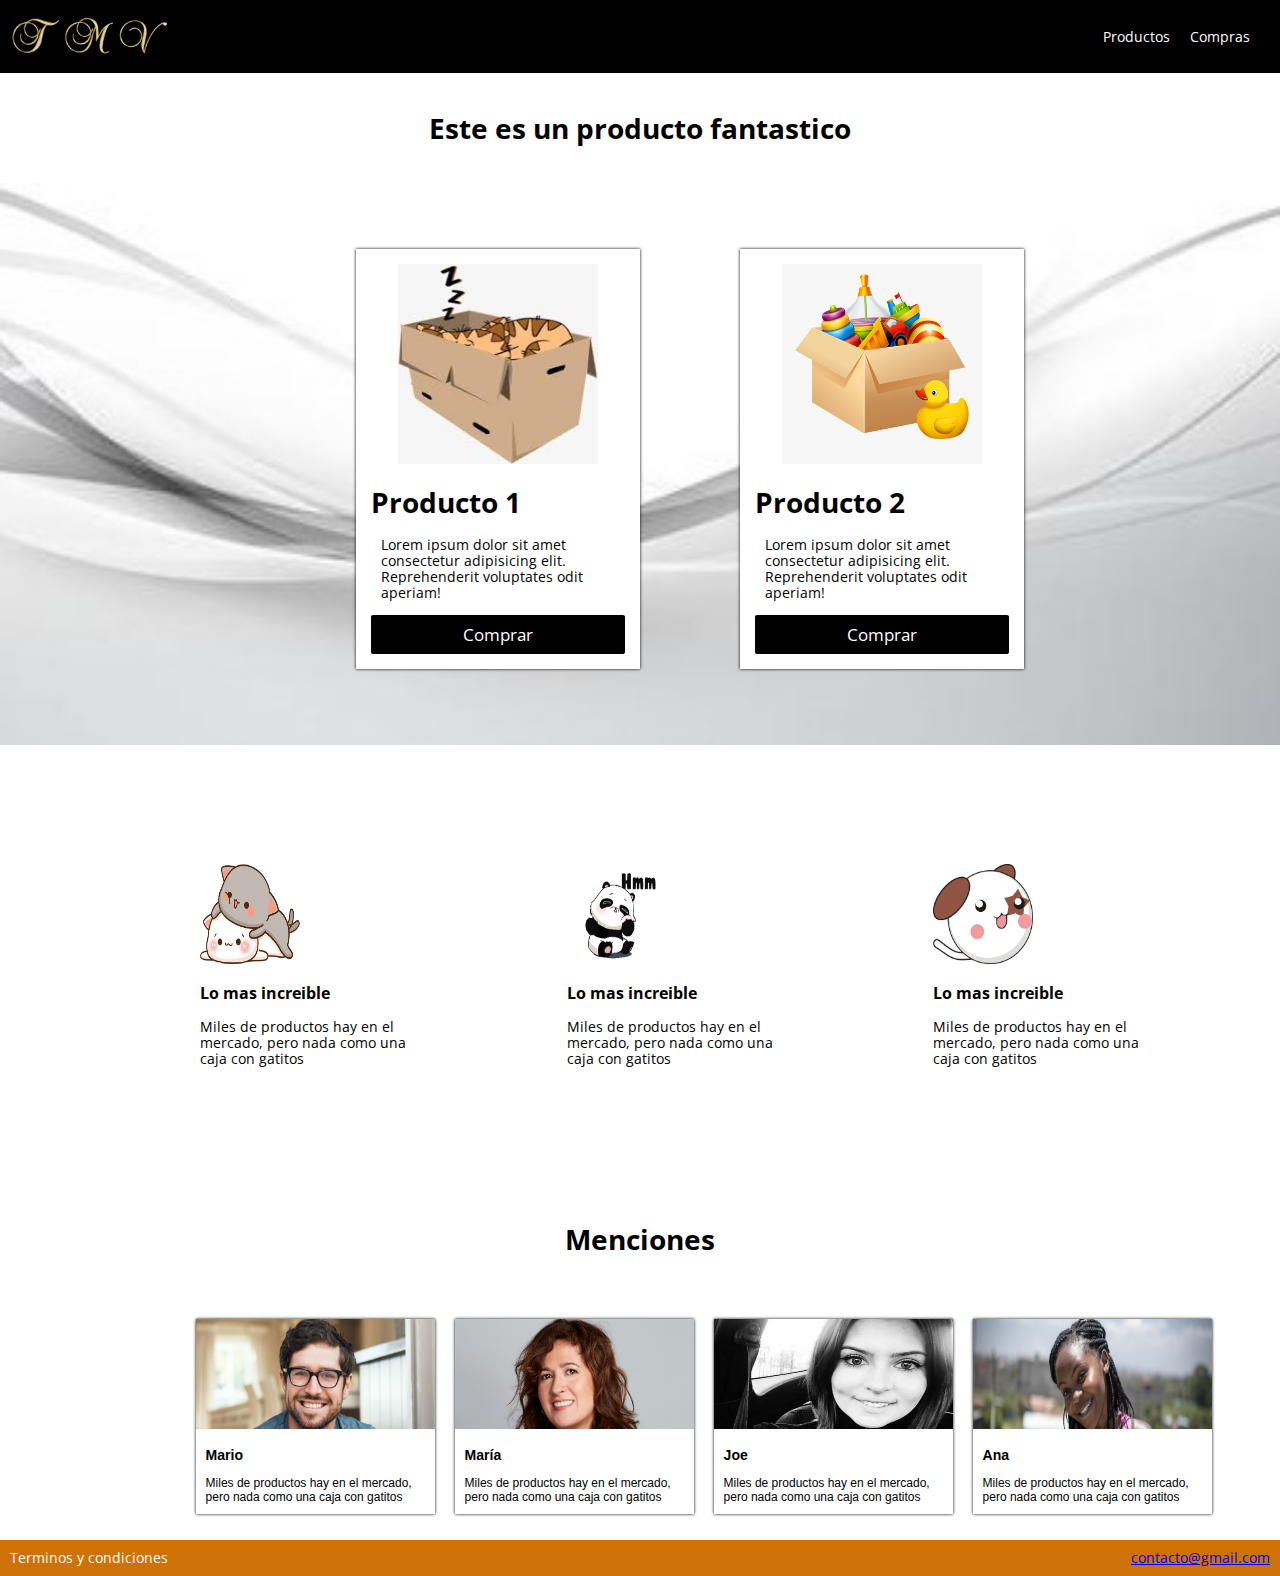
<file: index.html>
<!DOCTYPE html>
<html lang="es">

<head>
    <meta charset="UTF-8">
    <meta name="viewport" content="width=  , initial-scale=1.0">
    <link rel="stylesheet" href="css/animation.css">
    <link rel="stylesheet" href="css/normalize.css">
    <link rel="stylesheet" href="css/estilos.css">
    <link rel="stylesheet" href="css/mobile.css">
    
    
    <title>Document</title>
</head>

<body>
    <nav>
        <div class="logo">
            <img src="images/T.png">
            <img src="images/M.png">
            <img src="images/V.png">
        </div>
        <div class="nav_options">
            <ul>
                <li><a href="producto.html">Productos</a></li>
                <li><a href="venta.html">Compras</a></li>
            </ul>

        </div>
    </nav>

    <div class="main_section .fadeIn">
        <h1>Este es un producto fantastico</h1>
    </div>
    <div class="products">
        <div class="product">
            <div class="content">
                <div class="img_content">
                    <img class="img1" src="images/box1.jpg">
                </div>
                <h1>Producto 1</h1>
                <p>Lorem ipsum dolor sit amet consectetur adipisicing elit.
                    Reprehenderit voluptates odit aperiam! </p>
                    <a href="venta.html">
                        <button class="main_button">Comprar</button>
                    </a>
            </div>
        </div>
        <div class="product">
            <div class="content">
                <div class="img_content">
                    <img class="img2" src="images/box2.png">
                </div>
                <h1>Producto 2</h1>
                <p>Lorem ipsum dolor sit amet consectetur adipisicing elit.
                    Reprehenderit voluptates odit aperiam! </p>
                <a href="venta.html">
                    <button class="main_button">Comprar</button>
                </a>
            </div>
        </div>
    </div>
<section>
    <div class="section2">
        <div class="productos">
            <div class="content2">
                <img class="img_section2" src="images/cats.webp">
                <h3>Lo mas increible</h3>
                <p>Miles de productos hay en el mercado,
                    pero nada como una caja con gatitos </p>
            </div>
        </div>
        <div class="productos">
            <div class="content2">
                <img class="img_section2" src="images/panda.gif">
                <h3>Lo mas increible</h3>
                <p>Miles de productos hay en el mercado,
                    pero nada como una caja con gatitos </p>
            </div>
        </div>
        <div class="productos">
            <div class="content2">
                <img class="img_section2" src="images/dog.webp">
                <h3>Lo mas increible</h3>
                <p>Miles de productos hay en el mercado,
                    pero nada como una caja con gatitos </p>
            </div>
        </div>
    </div>
</section>
    
<section>
    <div class="main_sections">
        <h1>Menciones</h1>
    </div>
    <div class="sections">
        <div class="section3">
            <div class="content3">
                <div class="img_content1">
                    <img class="img" src="images/mension1.jpg">
                </div>
                <h3>Mario</h3>
                <p>Miles de productos hay en el mercado,
                    pero nada como una caja con gatitos </p>
            </div>
        </div>
        <div class="section3">
            <div class="content3">
                <div class="img_content1">
                    <img class="img" src="images/mension2.png">
                </div>
                <h3>María</h3>
                <p>Miles de productos hay en el mercado,
                    pero nada como una caja con gatitos </p>
            </div>
        </div>
        <div class="section3">
            <div class="content3">
                <div class="img_content1">
                    <img class="img" src="images/mension3.jpg">
                </div>
                <h3>Joe</h3>
                <p>Miles de productos hay en el mercado,
                    pero nada como una caja con gatitos </p>
            </div>
        </div>
        <div class="section3">
            <div class="content3">
                <div class="img_content1">
                    <img class="img" src="images/mension4.jpg">
                </div>
                <h3>Ana</h3>
                <p>Miles de productos hay en el mercado,
                    pero nada como una caja con gatitos </p>
            </div>
        </div>
    </div>
</section>
<footer>
    <div class="option">Terminos y condiciones</div>
    <div class="option"><a href="mailto:contacto@gmail.com">contacto@gmail.com</a></div>
</footer>
</body>
</html>
</file>
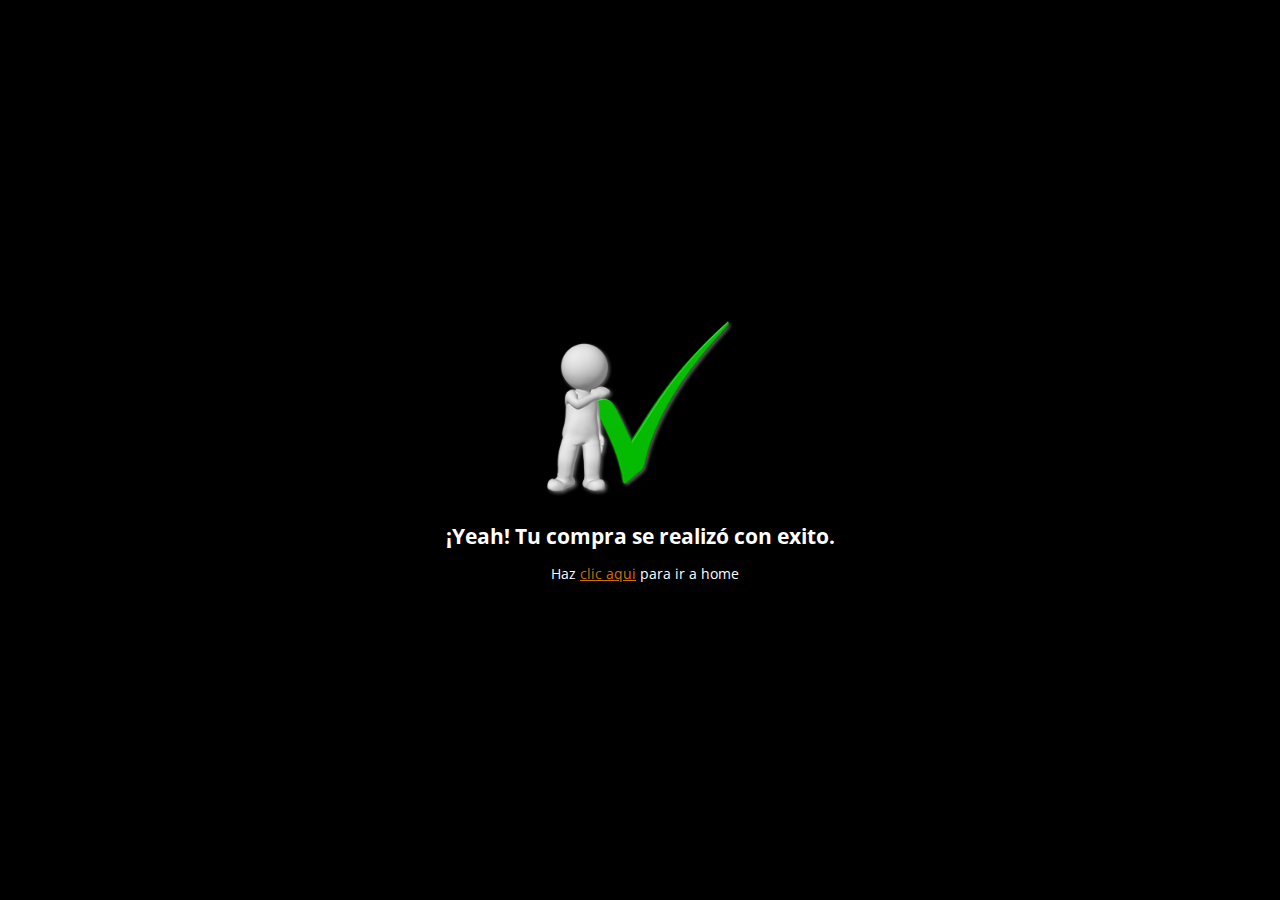
<file: exito.html>
<!DOCTYPE html>
<html lang="es">
<head>
    <meta charset="UTF-8">
    <meta name="viewport" content="width=device-width, initial-scale=1.0">
    <link rel="stylesheet" href="css/normalize.css">
    <link rel="stylesheet" href="css/estilos.css">
    <link rel="stylesheet" href="css/exito.css">
    <title>Exito</title>
</head>
<body>
    <div class="content_exito">
        <img src="images/exito.png" alt="">
        <h2>¡Yeah! Tu compra se realizó con exito.</h2>
        <p>Haz <a href="index.html">clic aqui</a> para ir a home</p>
    </div>
    
</body>
</html>
</file>
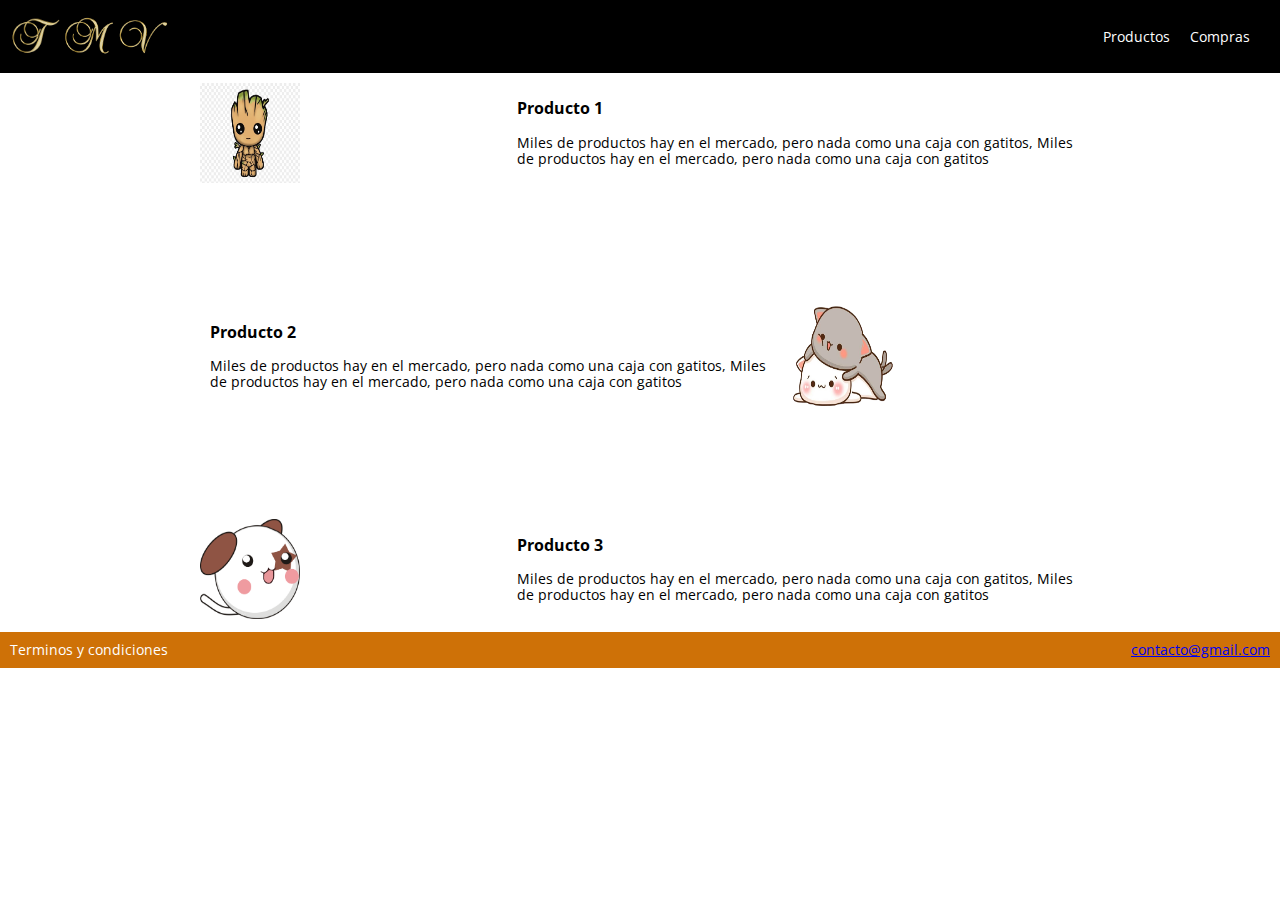
<file: producto.html>
<!DOCTYPE html>
<html lang="es">

<head>
    <meta charset="UTF-8">
    <meta name="viewport" content="width=  , initial-scale=1.0">

    <link rel="stylesheet" href="css/grid.css">
    <link rel="stylesheet" href="css/animation.css">
    <link rel="stylesheet" href="css/normalize.css">
    <link rel="stylesheet" href="css/estilos.css">
    <link rel="stylesheet" href="css/mobile.css">


    <title>Document</title>
</head>

<body>
    <nav>
        <div class="logo">
            <img src="images/T.png">
            <img src="images/M.png">
            <img src="images/V.png">
        </div>
        <div class="nav_options">
            <ul>
                <li><a href="producto.html">Productos</a></li>
                <li><a href="venta.html">Compras</a></li>
            </ul>

        </div>
    </nav>

    <div class="container">
        <div class="row">
            <div class="col_4">
                <img class="col_image" src="images/col1.jpg" alt="">
            </div>
            <div class="col_8">
                <h3>Producto 1</h3>
                <p>Miles de productos hay en el mercado,
                    pero nada como una caja con gatitos,
                    Miles de productos hay en el mercado,
                    pero nada como una caja con gatitos</p>
            </div>
        </div>
        <div class="row2">
            <div class="col_8">
                <h3>Producto 2</h3>
                <p>Miles de productos hay en el mercado,
                    pero nada como una caja con gatitos,
                    Miles de productos hay en el mercado,
                    pero nada como una caja con gatitos</p>
            </div>
            <div class="col_4" >
                <img class="col_image" src="images/cats.webp" alt="">
            </div>
        </div>
        <div class="row3">
            <div class="col_4">
                <img class="col_image"src="images/dog.webp" alt="">
            </div>
            <div class="col_8">
                <h3>Producto 3</h3>
                <p>Miles de productos hay en el mercado,
                    pero nada como una caja con gatitos,
                    Miles de productos hay en el mercado,
                    pero nada como una caja con gatitos</p>
            </div>
        </div>


    </div>
    <footer>
        <div class="option">Terminos y condiciones</div>
        <div class="option"><a href="mailto:contacto@gmail.com">contacto@gmail.com</a></div>
    </footer>
</body>

</html>
</file>
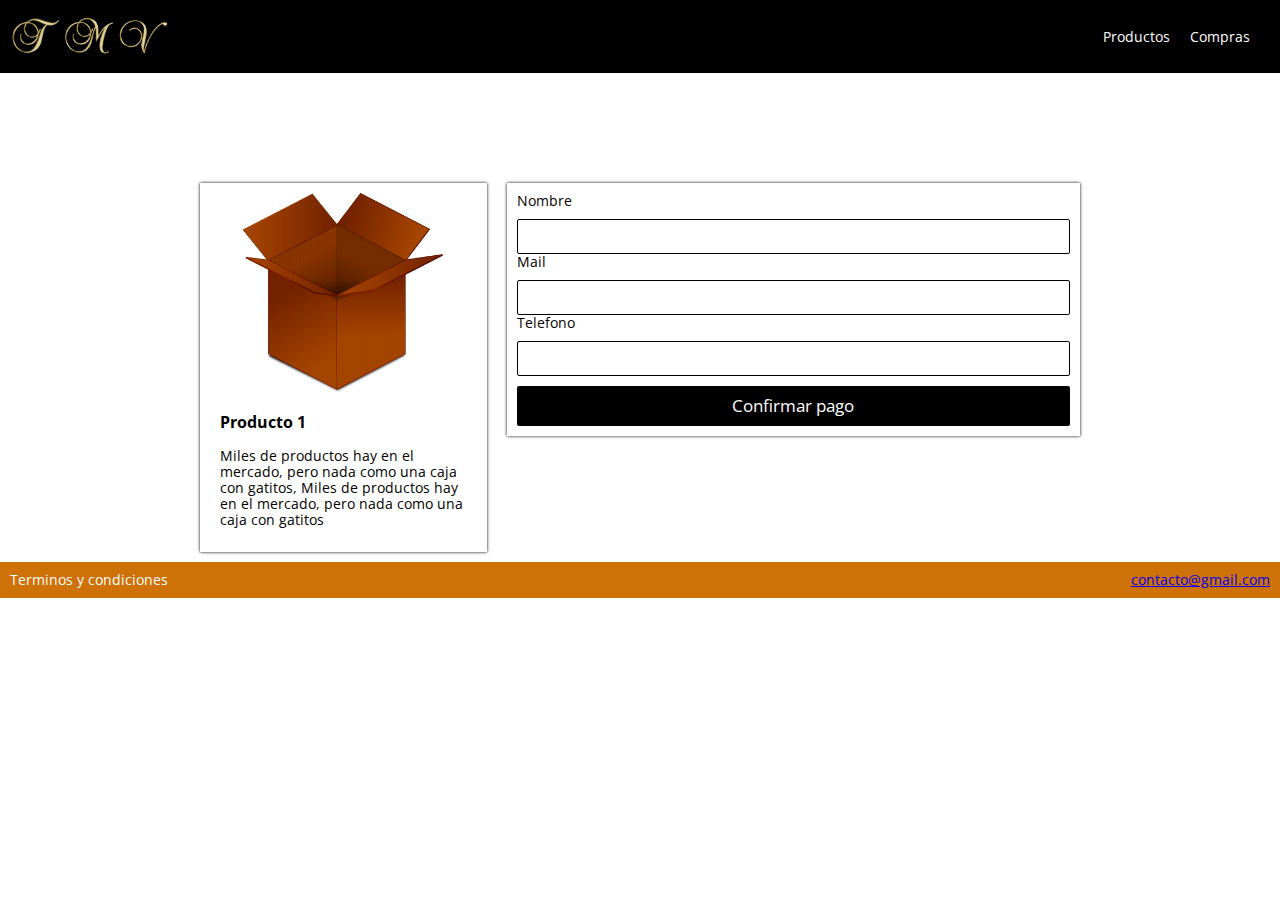
<file: venta.html>
<!DOCTYPE html>
<html lang="es">

<head>
    <meta charset="UTF-8">
    <meta name="viewport" content="width=  , initial-scale=1.0">

    <link rel="stylesheet" href="css/grid.css">
    <link rel="stylesheet" href="css/animation.css">
    <link rel="stylesheet" href="css/normalize.css">
    <link rel="stylesheet" href="css/estilos.css">
    <link rel="stylesheet" href="css/mobile.css">


    <title>Document</title>
</head>

<body>
    <nav>
        <div class="logo">
            <img src="images/T.png">
            <img src="images/M.png">
            <img src="images/V.png">
        </div>
        <div class="nav_options">
            <ul>
                <li><a href="producto.html">Productos</a></li>
                <li><a href="venta.html">Compras</a></li>
            </ul>

        </div>
    </nav>

    <div class="container">
        <div class="row">
            <div class="col_4" >
                <div class="modulo_pago">
                    <div class="modulo_pago_image">
                        <img class="image"src="images/box.webp" alt="">
                    </div>
                    <h3>Producto 1</h3>
                    <p>Miles de productos hay en el mercado,
                        pero nada como una caja con gatitos,
                        Miles de productos hay en el mercado,
                        pero nada como una caja con gatitos</p>
                </div>
            </div>
            <div class="col_8">
                <div class="modulo_pago">
                    <form action="exito.html" method="POST">
                        <label for="name">Nombre</label>
                        <br>
                        <input type="text" placeholder="" name="name" class="data">
                        <br>
                        <label for="mail">Mail</label>
                        <br>
                        <input type="text" placeholder="" name="Mail" class="data">
                        <br>
                        <label for="telefono">Telefono</label>
                        <br>
                        <input type="text" placeholder="" name="telefono" class="data">
                        <input type="submit" class="main_button" name="submit" value="Confirmar pago">
                    </form>
                </div>
            </div>
        </div>
    </div>
    
    <footer>
        <div class="option">Terminos y condiciones</div>
        <div class="option"><a href="mailto:contacto@gmail.com">contacto@gmail.com</a></div>
    </footer>
</body>

</html>
</file>
<file: css/animation.css>
.fadeIn{
    -webkit-animation-direction: 4s;
    animation-duration: 4s;
    animation-fill-mode: both;
    -webkit-animation-fill-mode: both;
    -webkit-animation-name: fadeIn;
    animation-name: fadeIn;
}

@keyframes fadeIn {
    from{
        opacity: 0;
    }
    to{
        opacity: 1;
    }
}
</file>
<file: css/estilos.css>
@import url('https://fonts.googleapis.com/css2?family=Open+Sans:wght@300&display=swap');

body{
padding: 0px;
margin: 0px; 
font-size: 14px;   
font-family: 'Open Sans', sans-serif;
}
img{
    width: 50px; 
    height: 50px;
}

nav{
    display: flex;
    background-color: black;
    padding: 10px;
    color: white;
    justify-content: space-between;
    align-items: center;
}
nav ul{
    display: flex;
}
nav li{
    padding-right: 20px;
    list-style: none;
    text-align: left;
}
nav li a{
    color: white;
    text-decoration: none;
}
nav li a:hover{
    color: gray;
}

.main_section{
    padding: 20px;
    text-align: center;
}
.products{
    background-image: url("../images/curva.jpg");
    background-size: cover;
    background-position: center top;
    max-height: 50px;
    padding: 20%;
    display: flex;
}
.product{
    
    margin-top: -190px;
    margin-left: 100px;
}
.product .content{
    background-color: white;
    padding: 15px;
    box-shadow: 0 0 3px black;
}
.img_content{
    text-align: center;
}
.img1{
    width: 200px;
    height: 200px;
}
.img2{
    width: 200px;
    height: 200px;
}

.main_button{
    background-color: black;
    width: 100%;
    padding: 10px;
    font-size: 17px;
    color: white;
    border: none;
    cursor: pointer;
    border-radius: 2px;
}
.main_button:hover{
    background-color: gray;
}
.section2{
    max-height: 50px;
    padding: 7%;
    display: flex;
}
.productos{
    padding: 20px;
    margin-top: -10px;
    margin-left: 60px;
}
.productos .content2{
    background-color: white;
    padding: 20px;
}
.img_section2{
    margin-left: 10px;
    width: 100px;
    height: 100px;
}
.main_sections{
    padding: 20px;
    text-align: center;
    margin-top: 210px;
}
.sections{
    padding: 2%;
    display: flex;
    margin-left: 150px;
}
.section3{
    
    margin-top: -0px;
    margin-left: 20px;
}
.section3 .content3{
    background-color: white;
    padding: 0px;
    box-shadow: 0 0 3px black;
    width: 239px;
    height: 195px;
    font-size: 12px;
    font-family: sans-serif;
}
h3{
    padding-left: 10px;
}
p{
    padding-left: 10px;
}

.img{
    width: 239px;
    height: 110px;
}
/*---------------------------------------------------------- venta*/

.modulo_pago{
    background-color: white;
    box-shadow: 0 0 3px black;
    padding: 10px;
    margin-top: 100px;
}
.modulo_pago_image{
    
    text-align: center;
    margin: auto;
}
.image{
    width: 200px;
    height: 200px;
}

.data{
    margin-top: 10px;
    width: 100%;
    height: 35px;
    border-radius: 2px;
    border: 1px solid black;
    box-sizing: border-box;
}
.modulo_pago .main_button{
    margin-top: 10px;
}





footer{
    display: flex;
    background-color: rgb(206, 113, 7);
    padding: 10px;
    color: white;
    justify-content: space-between;
    align-items: center;
}
</file>
<file: css/mobile.css>
@media (max-width: 600px){

    .products{
        display: inherit;
        height: auto;
    }
    .product{
        margin-top: auto;
    }
    .main_section{
        padding: 10%;
    }
    .section2{
        display: inherit;
    }
    .sections{
        display: inherit;  
    }
}
</file>
<file: css/exito.css>
body{
    background-color: black;
    color: white;
    text-align: center;
    display: flex;
    justify-content: center;
    align-items: center;
    height: 100vh;
}
.content_exito a{
    color: rgb(206, 113, 7);;
}
.content_exito img{
    width: 200px;
    height: 200px;
}
</file>
<file: css/grid.css>
.container{
    max-width: 900px;
    margin: auto;
}
.row{
    display: flex;
}
.col_1{
    width: 8.333333333333333%;
}
.col_2{
    width: 16.66666666666667%;
}
.col_3{
    width: 24.99999999999999%;
}
.col_4{
    width: 33.33333333333333%!important;
}
.col_5{
    width: 41.66666666666665%;
}
.col_6{
    width: 49.99999999999998%;
}
.col_7{
    width: 58.33333333333331%;
}
.col_8{
    width: 66.66666666666664%!important;
}
.col_9{
    width: 74.99999999999997%;
}
.col_10{
    width: 83.33333333333333%;
}
.col_11{
    width: 91.66666666666663%;
}
.col_12{
    width: 100%;
}

.col_1,.col_2,.col_3,.col_4,.col_5,.col_6,.col_7,.col_8,.col_9,.col_10,.col_11,.col_12{
    padding: 10px;
}

.row2{
    margin-top: 100px;
    display: flex;
}
.row3{
    margin-top: 90px;
    display: flex;
}
.col_image{
    width: 100px;
    height: 100px;
}

@media (max-width: 900px) {
    .row{
        display: inherit;
    }
    .col_1,.col_2,.col_3,.col_4,.col_5,.col_6,.col_7,.col_8,.col_9,.col_10,.col_11,.col_12{
        width: 100%;
    }
}
</file>
